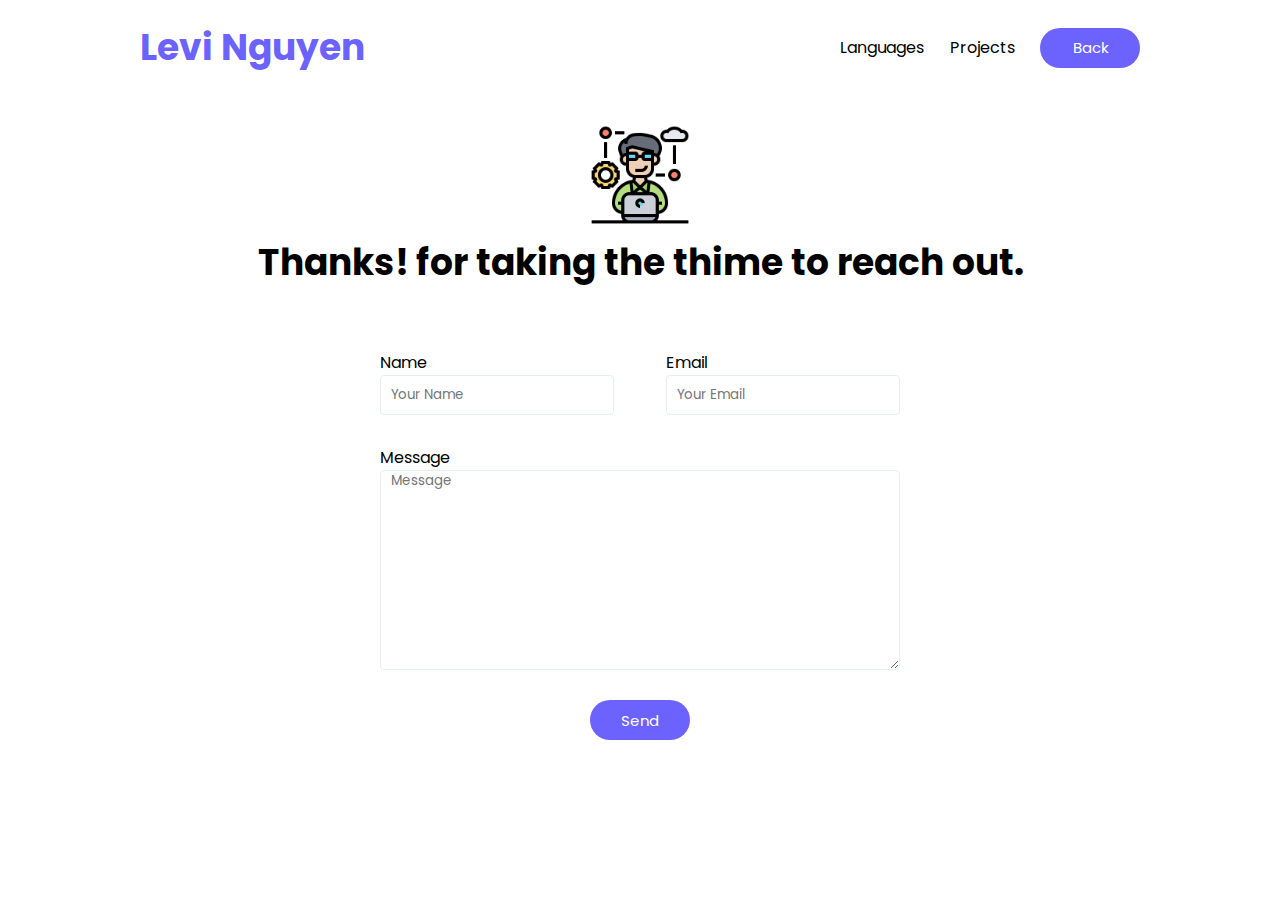
<file: contact.html>
<!DOCTYPE html>
<html lang="en">
<head>
    <meta charset="UTF-8">
    <meta http-equiv="X-UA-Compatible" content="IE=edge">
    <meta name="viewport" content="width=device-width, initial-scale=1.0">
    <link rel="stylesheet" href="style.css">
    <title>Contact Form</title>
</head>
<body>
    <section id="about-me">
        <nav>
            <h1 class="logo">Levi Nguyen</h1>
            <ul class="nav-lists">
                <li>
                    <a class="link-hover-effect link-hover-effect-black" href="#languages">Languages</a>    
                </li>
                <li>
                    <a class="link-hover-effect link-hover-effect-black" href="#projects">Projects</a>
                </li>
                <a href="./index.html" class="contact-btn">Back</a>
    
            </ul>
            <div class="burger-menu"><i class="fa-solid fa-bars"></i></div>
        </nav>

        <header>
            <figure class="mask-avatar">
                <img class="avatar" src="./assets/avatar.png" alt="">
            </figure>
           <h1 class="introduction">Thanks! for taking the thime to reach out.</h1>
        </header>
    </section>

    <!-- FormSubmit -->

    <form action="https://formsubmit.co/trinhnguyen511998@gmail.com" method="POST">

        <div class="form-container">
            <div class="name-and-email">
                <div class="name-container">
                    <label>Name</label>
                    <input type="text" name="name" placeholder="Your Name" required>
                </div>
            
                <div class="email-container">
                    <label>Email</label>
                 <input type="email" name="email" placeholder="Your Email" required>
                </div>
            </div>

             <div class="message-container">
                <label>Message</label>
                 <textarea name="message" placeholder="Message" required></textarea>      
            </div>
            <input type="hidden" name="_next" value="http://localhost:52331/thanks.html">
            <input type="hidden" name="_captcha" value="false">

            <button class="submitBtn" type="submit">Send</button>
        </div>
   </form>

 
</body>
</html>
</file>
<file: style.css>
@import url("https://fonts.googleapis.com/css2?family=Poppins&display=swap");
* {
  margin: 0;
  padding: 0;
  box-sizing: border-box;
  font-family: "Poppins", sans-serif;
}

html {
  scroll-behavior: smooth;
}

a {
  text-decoration: none;
  color: black;
  position: relative;
}

.link-hover-effect:after {
  content: "";
  position: absolute;
  height: 3px;
  width: 0;
  bottom: -3px;
  right: 0;
  transition: all 300ms ease;
}

.link-hover-effect:hover:after {
  width: 100%;
  left: 0;
}

.link-hover-effect-white:after {
  background-color: white;
}

.link-hover-effect-black:after {
  background-color: black;
}

li {
  list-style: none;
}

#about-me {
  max-width: 1000px;
  width: 100%;
  margin: 0 auto;
  margin-top: 20px;
}
#about-me nav {
  display: flex;
  align-items: center;
  justify-content: space-between;
  overflow: hidden;
}
#about-me nav h1 {
  font-size: 36px;
  color: #6C63FF;
}
#about-me nav .nav-lists {
  display: flex;
  align-items: center;
  justify-content: space-between;
  max-width: 300px;
  width: 100%;
  list-style: none;
}
#about-me nav .nav-lists .contact-btn {
  display: flex;
  justify-content: center;
  align-items: center;
  border: 0;
  background-color: #6C63FF;
  color: white;
  width: 100px;
  height: 40px;
  border-radius: 20px;
  font-size: 15px;
  cursor: pointer;
  transition: all 300ms ease-in-out;
}
#about-me nav .nav-lists .contact-btn:hover {
  background-color: #544ec8;
}
#about-me nav .burger-menu {
  position: absolute;
  right: 10px;
  top: 23px;
  display: none;
}
#about-me header {
  display: flex;
  flex-direction: column;
  align-items: center;
  justify-content: center;
  margin-top: 50px;
}
#about-me header .mask-avatar {
  width: 100px;
  height: 100px;
}
#about-me header .mask-avatar .avatar {
  width: 100px;
  height: 100px;
}
#about-me header h1 {
  margin-top: 10px;
  margin-bottom: 10px;
  font-size: 36px;
}
#about-me header h1 span {
  color: #6C63FF;
}
#about-me header p {
  max-width: 600px;
  width: 100%;
  text-align: center;
}
#about-me header p span {
  color: #6C63FF;
}
#about-me header .links {
  margin-top: 20px;
}
#about-me header .links a {
  padding: 0 10px;
  font-size: 20px;
}
#about-me header .mask-img-container {
  max-width: 776px;
  max-height: 396px;
  width: 100%;
  height: 100%;
  margin-top: 20px;
}
#about-me header .mask-img-container .img-container {
  max-width: 776px;
  max-height: 396px;
  width: 100%;
  height: 100%;
}

#languages {
  max-width: 1000px;
  width: 100%;
  margin: 0 auto;
  margin-top: 50px;
}
#languages .languages-container {
  display: flex;
  flex-direction: column;
  align-items: center;
}
#languages .languages-container h1 {
  font-size: 36px;
  margin-bottom: 50px;
}
#languages .languages-container h1 span {
  color: #6C63FF;
}
#languages .languages-container .language-lists {
  display: flex;
  max-width: 776px;
  max-height: 500px;
  width: 100%;
  height: 100%;
  align-items: center;
  justify-content: center;
}
#languages .languages-container .language-lists .language {
  max-width: 194px;
  max-height: 150px;
  width: 100%;
  height: 100%;
  display: flex;
  justify-content: center;
  align-items: center;
  flex-direction: column;
}
#languages .languages-container .language-lists .language h4 {
  transform: scale(0);
  transition: all 300ms ease;
}
#languages .languages-container .language-lists .language .language-img-wrapper {
  max-width: 132px;
  max-height: 150px;
  width: 100%;
  height: 100%;
  display: flex;
  justify-content: center;
}
#languages .languages-container .language-lists .language .language-img-wrapper .language-img {
  max-width: 100px;
  max-height: 100px;
  width: 100%;
  height: 100%;
  transition: all 300ms ease;
}
#languages .languages-container .language-lists .language:hover .language-img {
  transform: scale(0.9);
  opacity: 0.86;
  filter: brightness(80%);
}
#languages .languages-container .language-lists .language:hover h4 {
  transform: scale(1);
}

#projects {
  max-width: 1000px;
  width: 100%;
  margin: 0 auto;
  margin-top: 50px;
  margin-bottom: 100px;
}
#projects .project-container {
  display: flex;
  justify-content: center;
  flex-direction: column;
  align-items: center;
}
#projects .project-container h1 {
  font-size: 36px;
}
#projects .project-container h1 span {
  color: #6C63FF;
}
#projects .project-container .projects-list .project {
  margin: 100px 0;
}
#projects .project-container .projects-list .project .project-wrapper {
  max-width: 696px;
  max-height: 456px;
  margin-top: 20px;
  box-shadow: 0 20px 80px rgba(0, 0, 0, 0.45);
  border-radius: 40px;
  overflow: hidden;
  position: relative;
}
#projects .project-container .projects-list .project .project-wrapper .project-img {
  width: 100%;
  transition: all 500ms ease;
}
#projects .project-container .projects-list .project .project-wrapper .description {
  position: absolute;
  top: 50%;
  transform: translateY(100%);
  left: 90px;
  max-width: 550px;
  z-index: 3;
  opacity: 0;
  transition: all 400ms;
}
#projects .project-container .projects-list .project .project-wrapper .description h3 {
  text-align: left;
  color: white;
  font-size: 40px;
}
#projects .project-container .projects-list .project .project-wrapper .description h4 {
  text-align: left;
  color: white;
}
#projects .project-container .projects-list .project .project-wrapper .description p {
  text-align: left;
  color: white;
  margin: 16px 0;
}
#projects .project-container .projects-list .project .project-wrapper .description a {
  color: white;
}
#projects .project-container .projects-list .project .project-wrapper:before {
  content: "";
  position: absolute;
  top: 0;
  left: 0;
  height: 100%;
  width: 100%;
  background-color: #1c1d25;
  opacity: 0;
  transition: opacity 450ms ease;
  z-index: 2;
}
#projects .project-container .projects-list .project:hover .project-wrapper:before {
  opacity: 0.7;
}
#projects .project-container .projects-list .project:hover .project-img {
  transform: scale(1.07);
  filter: blur(5px);
}
#projects .project-container .projects-list .project:hover .description {
  opacity: 1;
  transform: translateY(-50%);
}

#footer {
  background-color: #242424;
  width: 100%;
  height: 263px;
}
#footer footer {
  display: flex;
  justify-content: center;
  align-items: center;
  height: 100%;
}
#footer footer .footer-container {
  display: flex;
  flex-direction: column;
  justify-content: center;
  align-items: center;
}
#footer footer .footer-container .social-links {
  margin: 20px 0;
}
#footer footer .footer-container .social-links .footer-link {
  color: white;
  margin: 0 30px;
}
#footer footer .footer-container h4 {
  color: white;
}
#footer footer .footer-container p {
  color: white;
}

form {
  max-width: 1000px;
  width: 100%;
  margin: 0 auto;
  margin-top: 50px;
  margin-bottom: 100px;
  display: flex;
  justify-content: center;
  align-items: center;
}
form .form-container {
  display: flex;
  flex-direction: column;
  align-items: center;
  justify-content: center;
  max-width: 520px;
  width: 100%;
}
form .form-container .name-and-email {
  display: flex;
  align-items: center;
  justify-content: space-between;
  width: 100%;
}
form .form-container .name-and-email .name-container {
  display: flex;
  flex-direction: column;
  width: 45%;
}
form .form-container .name-and-email .name-container input {
  height: 40px;
  outline: none;
  border-radius: 4px;
  padding-left: 10px;
  border: 1px solid #E6ECF8;
}
form .form-container .name-and-email .email-container {
  display: flex;
  flex-direction: column;
  width: 45%;
}
form .form-container .name-and-email .email-container input {
  height: 40px;
  outline: none;
  border: 1px solid #E6ECF8;
  border-radius: 4px;
  padding-left: 10px;
}
form .form-container .message-container {
  display: flex;
  flex-direction: column;
  text-align: left;
  width: 100%;
  margin-top: 30px;
}
form .form-container .message-container textarea {
  width: 100%;
  outline: none;
  border-radius: 4px;
  padding-left: 10px;
  height: 200px;
  border-color: #E6ECF8;
}
form .form-container .submitBtn {
  margin-top: 30px;
  display: flex;
  justify-content: center;
  align-items: center;
  border: 0;
  background-color: #6C63FF;
  color: white;
  width: 100px;
  height: 40px;
  border-radius: 20px;
  font-size: 15px;
  cursor: pointer;
  transition: all 300ms ease-in-out;
}
form .form-container .submitBtn:hover {
  background-color: #544ec8;
}

@media screen and (max-width: 768px) {
  body #about-me nav {
    justify-content: space-around;
  }
}
@media screen and (max-width: 400px) {
  body {
    overflow-x: hidden;
  }
  body #about-me nav h1 {
    width: 200px;
    font-size: 20px;
  }
  body #about-me nav .nav-lists li {
    display: none;
  }
  body #about-me nav .nav-lists .contact-btn {
    position: absolute;
    right: 0;
    height: 35px;
    width: 95px;
  }
  body header h1 {
    font-size: 15px !important;
  }
  body #languages .languages-container {
    display: flex !important;
  }
  body #languages .languages-container h1 {
    font-size: 20px;
  }
  body #languages .language-lists {
    flex-direction: column;
  }
  body #languages .language-lists .language .language-img-wrapper {
    width: 60px !important;
    height: 60px !important;
  }
  body #languages .language-lists .language .language-img-wrapper .language-img {
    width: 60px !important;
    height: 60px !important;
  }
  body #projects .project-container .projects-list .project .project-wrapper {
    max-width: 350px;
  }
  body #footer footer .footer-container .social-links .footer-link {
    margin: 0 10px;
  }
  form .form-container .name-and-email {
    flex-direction: column;
  }
  form .form-container .name-and-email .name-container {
    margin-bottom: 30px;
    width: 80%;
  }
  form .form-container .name-and-email .email-container {
    width: 80%;
  }
  form .form-container .message-container {
    width: 80%;
    height: 150px;
  }
}/*# sourceMappingURL=style.css.map */
</file>
